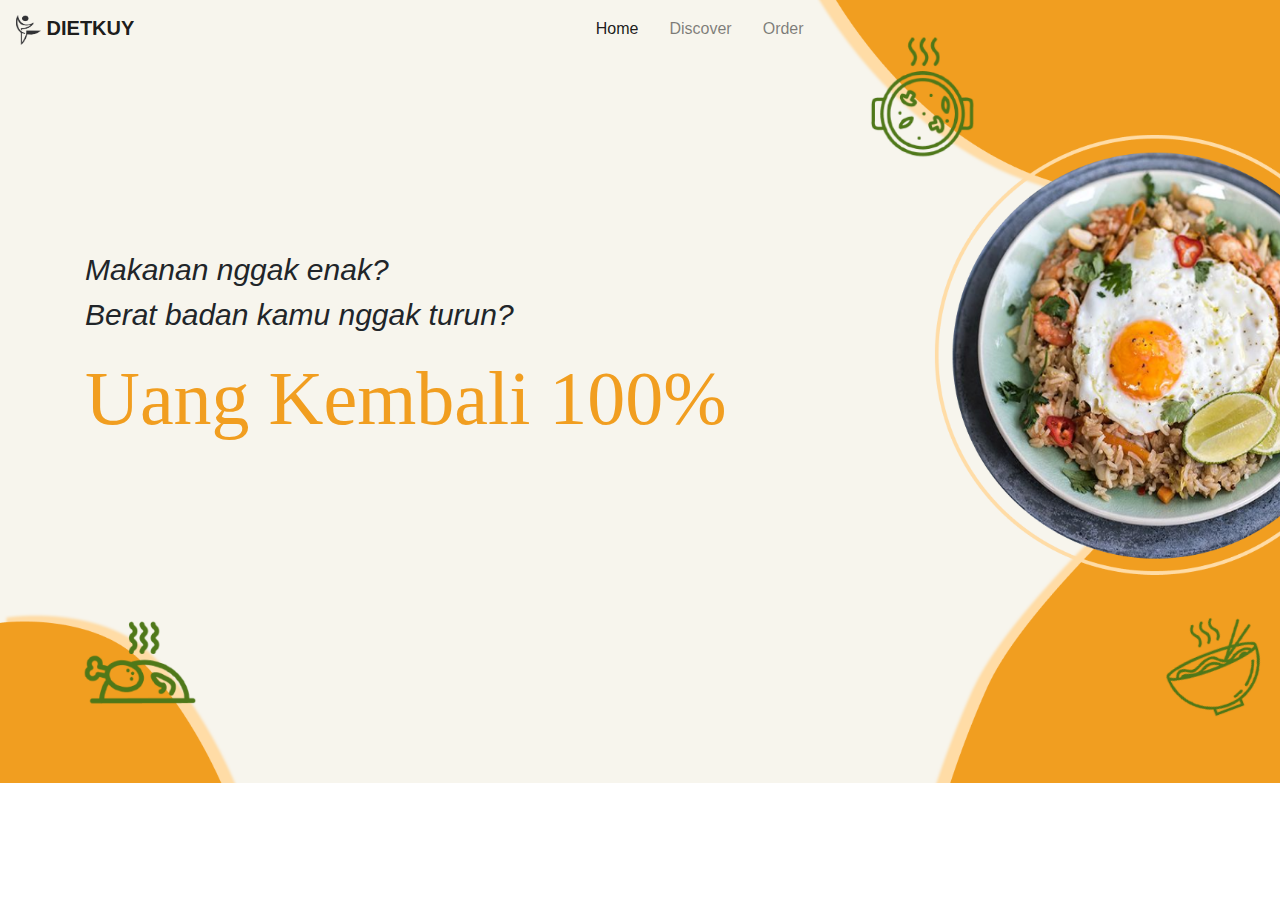
<file: Baung/index.html>
<!DOCTYPE html>
<html>
<head>
    <!-- My CSS-->  
    <link rel="stylesheet" href="style.css">

    <!-- Font-->  
    <link rel="stylesheet" href="https://www.dafont.com/candy-beans.font">

    <title> Dietkuy healthy and Diet Catering</title>
    <link rel="stylesheet" type="text/css" href="css/bootstrap.min.css">
</head>
<body>
    <!-- Navbar -->
    <nav class="navbar navbar-expand-lg navbar-light ">
    
    <a class="navbar-brand" href="#">
    <img src="LGO.png" width="25" height="30" alt="LGO">
      <b>DIETKUY</b>
    </a>
   
      <button class="navbar-toggler" type="button" data-toggle="collapse" data-target="#navbarNavAltMarkup" aria-controls="navbarNavAltMarkup" aria-expanded="false" aria-label="Toggle navigation">
      <span class="navbar-toggler-icon"></span>
      </button>
      <div class="collapse navbar-collapse" id="navbarNavAltMarkup">
      <div class="navbar-nav mx-auto">
        <a class="nav-link active" href="#">Home <span class="sr-only">(current)</span></a>
        <a class="nav-link" href="discover.html">Discover</a>
        <a class="nav-link" href="order.html">Order</a>
      </div>
      </div>
    
    </nav>
    <!-- Akhir Navbar  -->

    <!-- Jumbotron -->
    <div class="jumbotron jumbotron-fluid">
      <div class="container">
        <p class="lead">Makanan nggak enak? <br> Berat badan kamu nggak turun?</p>
        <h1 class="display-4">Uang Kembali 100%</h1>
      </div>
    </div>

  </body>
</html>
</file>
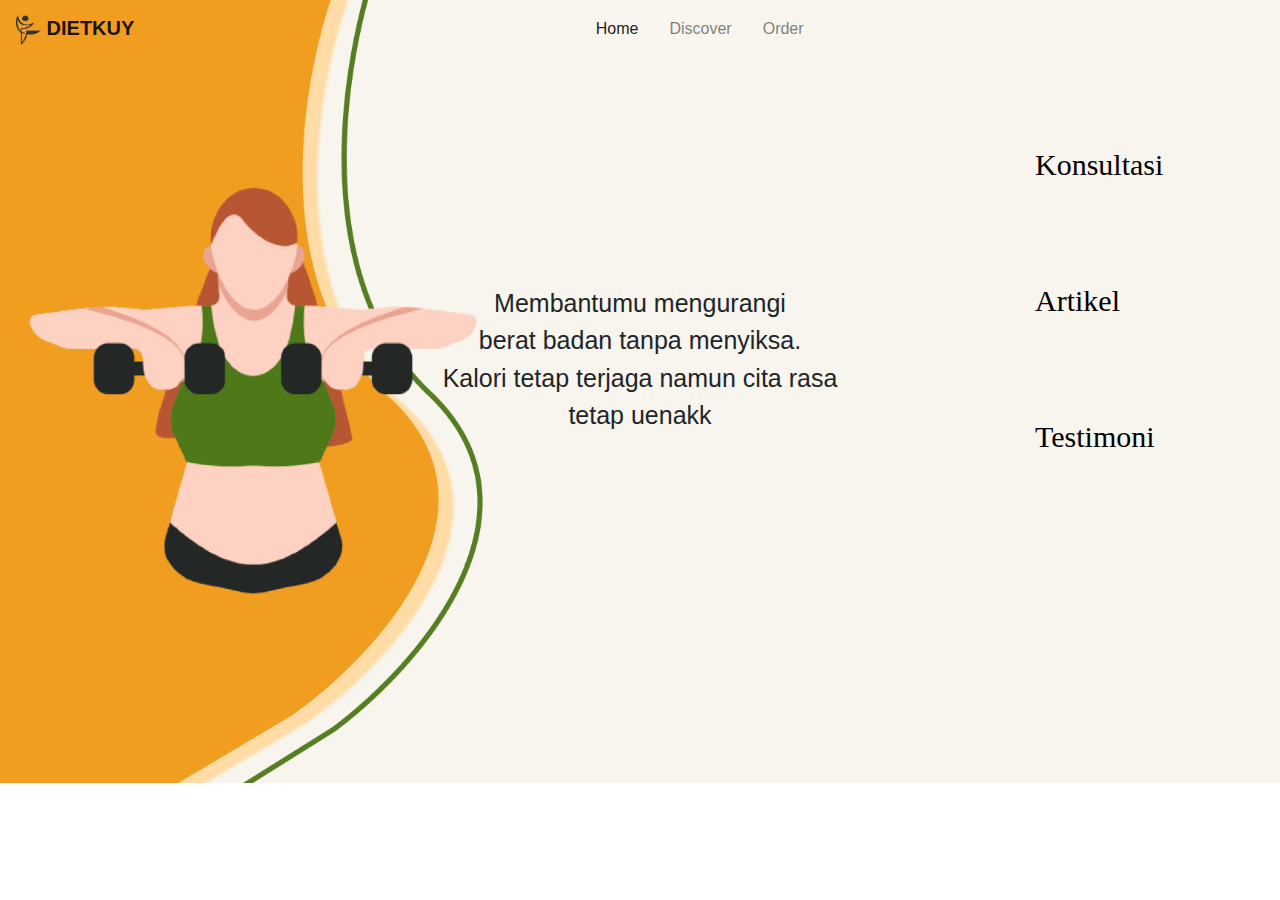
<file: Baung/discover.html>
<!DOCTYPE html>
<html>
<head>
    <!-- My CSS-->  
    <link rel="stylesheet" href="stylediscover.css">

    <!-- Font-->  
    <link rel="stylesheet" href="https://www.dafont.com/candy-beans.font">

    <title> Dietkuy healthy and Diet Catering</title>
    <link rel="stylesheet" type="text/css" href="css/bootstrap.min.css">
</head>
<body>
    <!-- Navbar -->
    <nav class="navbar navbar-expand-lg navbar-light ">
    
    <a class="navbar-brand" href="#">
    <img src="LGO.png" width="25" height="30" alt="LGO">
      <b>DIETKUY</b>
    </a>
   
      <button class="navbar-toggler" type="button" data-toggle="collapse" data-target="#navbarNavAltMarkup" aria-controls="navbarNavAltMarkup" aria-expanded="false" aria-label="Toggle navigation">
      <span class="navbar-toggler-icon"></span>
      </button>
      <div class="collapse navbar-collapse" id="navbarNavAltMarkup">
      <div class="navbar-nav mx-auto">
        <a class="nav-link active" href="index.html">Home <span class="sr-only">(current)</span></a>
        <a class="nav-link" href="#">Discover</a>
        <a class="nav-link" href="order.html">Order</a>
      </div>
      </div>
    
    </nav>
    
    <!-- Jumbotron -->
    <div class="jumbotron jumbotron-fluid">
      <div class="container">
        <h1 class="display-4" href="">Konsultasi</h1>
        <h1 class="display-4" href="">Artikel</h1>
        <h1 class="display-4" href="">Testimoni</h1>
        <p class="lead">Membantumu mengurangi <br>berat badan tanpa menyiksa. 
            <br>Kalori tetap terjaga namun cita rasa <br>tetap uenakk </p>
      </div>
    </div>


     <!-- Menu -->
     


  </body>
</html>
</file>
<file: Baung/style.css>
/* Jumbotron */
.jumbotron {
    background-image: url(1.png);
    background-size: cover;
    height: 800px;
    margin-top: -75px;
}
.jumbotron .lead{
    font-size: 30px;
    font-style: italic;
    margin-top: 200px;
}

.jumbotron .display-4{
    color: #F19E20;
    font-size: 76px;
    font-style: normal;
    font-family: Candy Beans;

}

.nav-link{
    margin-right: 15px;
}

.nav-link:hover::after {
    content: '';
    display: block;
    border-bottom: 3px solid #F19E20;
    margin: auto;
    padding-bottom: 5px;
    margin-bottom: -8px;
}
</file>
<file: Baung/stylediscover.css>
/* Jumbotron */
.jumbotron {
    background-image: url(2.png);
    background-size: cover;
    height: 800px;
    margin-top: -75px;
}
.jumbotron .lead{
    text-align: center;
    font-size: 25px;
    margin-top: -200px;
}

.jumbotron .display-4{
    color: #000000;
    font-size: 30px;
    font-family: Candy Beans;
    margin-left: 950px;
    margin-top: 100px;
    margin-bottom: 30px;

}

.nav-link{
    margin-right: 15px;
}

.nav-link:hover::after {
    content: '';
    display: block;
    border-bottom: 3px solid #F19E20;
    margin: auto;
    padding-bottom: 5px;
    margin-bottom: -8px;
}
</file>
